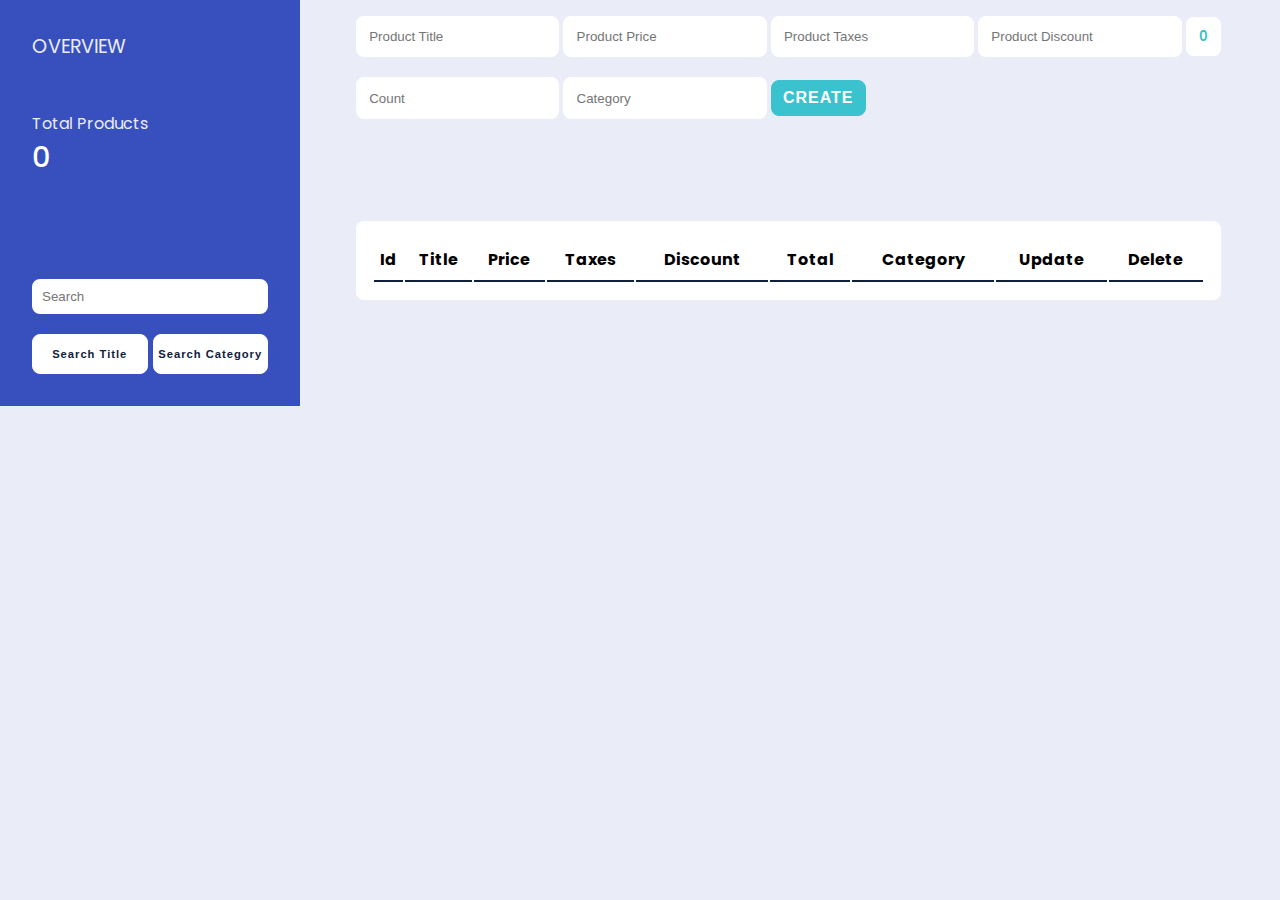
<file: index.html>
<!DOCTYPE html>
<html lang="en">
<head>
    <meta charset="UTF-8">
    <meta http-equiv="X-UA-Compatible" content="IE=edge">
    <meta name="viewport" content="width=device-width, initial-scale=1.0">
    <link rel="stylesheet" href="css/main.css">
    <link rel="stylesheet" href="https://cdnjs.cloudflare.com/ajax/libs/font-awesome/6.1.2/css/all.min.css" integrity="sha512-1sCRPdkRXhBV2PBLUdRb4tMg1w2YPf37qatUFeS7zlBy7jJI8Lf4VHwWfZZfpXtYSLy85pkm9GaYVYMfw5BC1A==" crossorigin="anonymous" referrerpolicy="no-referrer" />
    <title>product management system</title>
</head>
<body>
    <div class="app_container">
        <aside >
            <div class="total-products">
                <h2>overview</h2>
                <h3>total products</h3>
                <p></p>
            </div>
            <div class="search">
                <input type="text" placeholder="search" id="search" onkeyup="search(this.value)">
                <div class="search-btns">
                    <button onclick="getSearchMode(this.id)" id="search_title" class="search_title">search Title</button>
                    <button onclick="getSearchMode(this.id)" id="search_category" class="search_category">search category</button>
                </div>
            </div>
    
        </aside>
        <section class="crud">
            <div class="inputs">
                <div class="price">
                    <input onkeyup="getTotal()" type="text" id="title" placeholder="product title">
                    <input onkeyup="getTotal()" type="number"  id="price" placeholder="product price">
                    <input onkeyup="getTotal()" type="number"  id="taxes" placeholder="product taxes">
                    <input onkeyup="getTotal()" type="number"  id="discount" placeholder="product discount">
                    <small id="total">0</small>
                </div>
                <input type="number" id="count" placeholder="count">
                <input type="text" placeholder="category" id="category"> 
                <button class="submit">create <i class="fa-solid fa-square-plus"></i></button>
                
            </div>
            <div class="clear">

            </div>
            <div class="outputs">
                <table>
                    <tr class="table-head">
                        <th>id</th>
                        <th>title</th>
                        <th>price</th>
                        <th>taxes</th>
                        <th>discount</th>
                        <th>total</th>
                        <th>category</th>
                        <th>update</th>
                        <th>delete</th>
                    </tr>
                    <tbody id="t_body">
                        
                    </tbody>
                </table>
            </div>
        </section>
    </div>
    <script src="js/script.js"></script>
</body>
</html>
</file>
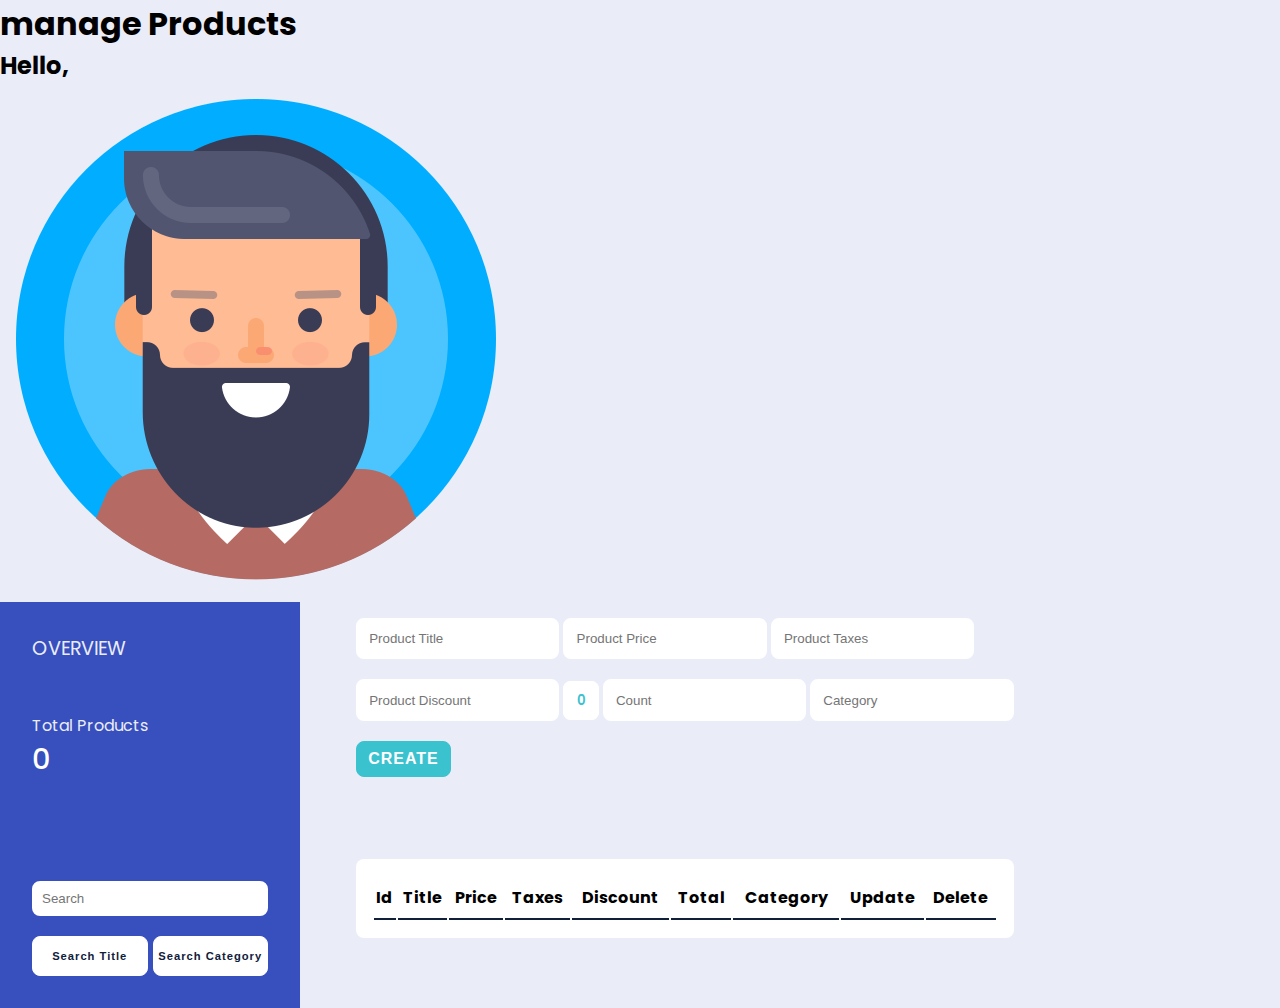
<file: system.html>
<!DOCTYPE html>
<html lang="en">
<head>
    <meta charset="UTF-8">
    <meta http-equiv="X-UA-Compatible" content="IE=edge">
    <meta name="viewport" content="width=device-width, initial-scale=1.0">
    <link rel="stylesheet" href="css/main.css">
    <link rel="stylesheet" href="https://cdnjs.cloudflare.com/ajax/libs/font-awesome/6.1.2/css/all.min.css" integrity="sha512-1sCRPdkRXhBV2PBLUdRb4tMg1w2YPf37qatUFeS7zlBy7jJI8Lf4VHwWfZZfpXtYSLy85pkm9GaYVYMfw5BC1A==" crossorigin="anonymous" referrerpolicy="no-referrer" />
    <title>product management system</title>
</head>
<body>
    <nav>
        <div class="logo">
            <h1>manage Products <i class="fa-solid fa-bars-progress"></i></h1>
        </div>
        <div class="user">
            <h2>
                Hello,
                <span></span>
            </h2>
            <div class="avatar">
                <img src="images/avatar 2.png" alt="person">
            </div>
        </div>
    </nav>
    <div class="app_container">
        <aside >
            <div class="total-products">
                <h2>overview</h2>
                <h3>total products</h3>
                <p></p>
            </div>
            <div class="search">
                <input type="text" placeholder="search" id="search" onkeyup="search(this.value)">
                <div class="search-btns">
                    <button onclick="getSearchMode(this.id)" id="search_title" class="search_title">search Title</button>
                    <button onclick="getSearchMode(this.id)" id="search_category" class="search_category">search category</button>
                </div>
            </div>
    
        </aside>
        <section class="crud">
            <div class="inputs">
                <div class="price">
                    <input onkeyup="getTotal()" type="text" id="title" placeholder="product title">
                    <input onkeyup="getTotal()" type="number"  id="price" placeholder="product price">
                    <input onkeyup="getTotal()" type="number"  id="taxes" placeholder="product taxes">
                    
                </div>
                <div>
                    <input onkeyup="getTotal()" type="number"  id="discount" placeholder="product discount">
                    <small id="total">0</small>
                    <input type="number" id="count" placeholder="count">
                    <input type="text" placeholder="category" id="category"> 
                </div>
                <button class="submit">create <i class="fa-solid fa-square-plus"></i></button>
                
            </div>
            <div class="clear">

            </div>
            <div class="outputs">
                <table id="table">
                    <tr class="table-head">
                        <th>id</th>
                        <th>title</th>
                        <th>price</th>
                        <th>taxes</th>
                        <th>discount</th>
                        <th>total</th>
                        <th>category</th>
                        <th>update</th>
                        <th>delete</th>
                    </tr>
                    <tbody id="t_body">
                        
                    </tbody>
                </table>
            </div>
        </section>
    </div>
    <script src="js/script.js"></script>
</body>
</html>
</file>
<file: css/main.css>
@import url("https://fonts.googleapis.com/css2?family=Poppins:wght@300;400;500;700&display=swap");
* {
  margin: 0;
  padding: 0;
  -webkit-box-sizing: border-box;
          box-sizing: border-box;
}

:root {
  --blue:#384FBE ;
  --body-bcg:#EAEDF8;
  --main-green:#3AC2CF;
  --dark-blue:#10203B;
}

body {
  background-color: var(--body-bcg);
  font-family: 'Poppins', sans-serif;
  height: 100%;
}

.app_container {
  display: -webkit-box;
  display: -ms-flexbox;
  display: flex;
  gap: 40px;
  height: 100%;
}

.app_container aside {
  width: 300px;
  height: auto;
  background-color: var(--blue);
  padding: 2rem;
  color: white;
}

.app_container aside .total-products h2 {
  font-weight: 400;
  font-size: 1.2rem;
  text-transform: uppercase;
  color: var(--body-bcg);
  margin-bottom: 50px;
}

.app_container aside .total-products h3 {
  font-weight: 400;
  font-size: 1rem;
  text-transform: capitalize;
  color: var(--body-bcg);
}

.app_container aside .total-products p {
  font-size: 1.8rem;
  font-weight: 500;
}

.app_container aside .search {
  margin-top: 100px;
}

.app_container aside .search input {
  width: 100%;
  border: none;
  outline: none;
  padding: 0.5rem;
  background-color: white;
  border-radius: 0.5rem;
  color: var(--dark-blue);
  text-transform: capitalize;
  margin-bottom: 20px;
  border: 2px solid white;
  -webkit-transition: all 0.3s ease-in-out;
  transition: all 0.3s ease-in-out;
}

.app_container aside .search input:focus {
  border: 2px solid var(--main-green);
}

.app_container aside .search .search-btns {
  display: -webkit-box;
  display: -ms-flexbox;
  display: flex;
  -webkit-box-pack: center;
      -ms-flex-pack: center;
          justify-content: center;
  -webkit-box-align: center;
      -ms-flex-align: center;
          align-items: center;
  gap: 5px;
}

.app_container aside .search .search-btns button {
  width: 50%;
  height: 40px;
  background-color: white;
  border: 1px solid white;
  outline: none;
  color: var(--dark-blue);
  border-radius: 0.5rem;
  cursor: pointer;
  font-size: 0.7rem;
  font-weight: 600;
  text-transform: capitalize;
  letter-spacing: 1px;
  -webkit-transition: all 0.3s ease-in-out;
  transition: all 0.3s ease-in-out;
}

.app_container aside .search .search-btns button:hover {
  background-color: transparent;
  border: 1px solid var(--dark-blue);
  color: white;
}

.app_container .crud {
  padding: 1rem;
}

.app_container .crud .inputs input {
  border: none;
  outline: none;
  padding: 0.7rem;
  background-color: white;
  border-radius: 0.5rem;
  color: var(--dark-blue);
  text-transform: capitalize;
  margin-bottom: 20px;
  border: 2px solid white;
  -webkit-transition: all 0.3s ease-in-out;
  transition: all 0.3s ease-in-out;
}

.app_container .crud .inputs input:focus {
  border: 2px solid var(--main-green);
}

.app_container .crud .inputs small {
  background-color: white;
  color: var(--main-green);
  font-weight: 600;
  padding: 0.5rem 0.7rem;
  border-radius: 0.5rem;
  border: 2px solid white;
}

.app_container .crud .inputs .submit {
  background-color: var(--main-green);
  border: 1px solid var(--main-green);
  outline: none;
  color: white;
  padding: 0.5rem 0.7rem;
  border-radius: 0.5rem;
  cursor: pointer;
  font-size: 1rem;
  font-weight: 600;
  text-transform: uppercase;
  letter-spacing: 1px;
  -webkit-transition: all 0.3s ease-in-out;
  transition: all 0.3s ease-in-out;
}

.app_container .crud .inputs .submit i {
  -webkit-transition: all 0.3s ease-in-out;
  transition: all 0.3s ease-in-out;
}

.app_container .crud .inputs .submit:hover {
  background-color: white;
  color: var(--main-green);
}

.app_container .crud .inputs .submit:hover i {
  color: var(--main-green);
}

.app_container .crud .clear {
  width: 100%;
  display: -webkit-box;
  display: -ms-flexbox;
  display: flex;
  -webkit-box-pack: center;
      -ms-flex-pack: center;
          justify-content: center;
  margin-top: 50px;
}

.app_container .crud .clear .clear_btn {
  background-color: #c0392b;
  border: 1px solid #c0392b;
  outline: none;
  color: white;
  padding: 0.5rem 0.7rem;
  border-radius: 0.5rem;
  cursor: pointer;
  font-size: 1rem;
  font-weight: 600;
  text-transform: uppercase;
  letter-spacing: 1px;
  -webkit-transition: all 0.3s ease-in-out;
  transition: all 0.3s ease-in-out;
}

.app_container .crud .clear .clear_btn:hover {
  background-color: white;
  color: #c0392b;
}

.app_container .crud .outputs {
  padding-top: 2rem;
}

.app_container .crud .outputs table {
  width: 100%;
  text-align: center;
  background-color: white;
  padding: 1rem;
  border-radius: 0.5rem;
}

.app_container .crud .outputs table th {
  text-transform: capitalize;
  padding: 0.5rem 0;
  border-bottom: 2px solid var(--dark-blue);
}

.app_container .crud .outputs table tbody tr:not(:last-child) td {
  border-bottom: 1px solid var(--dark-blue);
}

.app_container .crud .outputs table tbody tr td {
  padding: 1rem 0;
  color: var(--blue);
}

.app_container .crud .outputs table tbody tr button {
  border: 1px solid var(--main-green);
  background-color: var(--main-green);
  color: white;
  padding: 0.5rem 0.7rem;
  cursor: pointer;
  text-transform: capitalize;
  font-weight: 500;
  -webkit-transition: all 0.3s ease-in-out;
  transition: all 0.3s ease-in-out;
}

.app_container .crud .outputs table tbody tr button:hover {
  background-color: transparent;
  color: var(--main-green);
}

.app_container .crud .outputs table tbody tr button:hover i {
  color: var(--main-green);
}

@media screen and (max-width: 992px) {
  .app_container {
    -webkit-box-orient: vertical;
    -webkit-box-direction: normal;
        -ms-flex-direction: column;
            flex-direction: column;
  }
  .app_container aside {
    width: 100%;
    height: auto;
    display: -webkit-box;
    display: -ms-flexbox;
    display: flex;
    -webkit-box-pack: justify;
        -ms-flex-pack: justify;
            justify-content: space-between;
    -webkit-box-align: start;
        -ms-flex-align: start;
            align-items: flex-start;
    -ms-flex-wrap: wrap;
        flex-wrap: wrap;
    gap: 40px;
  }
  .app_container aside .search {
    margin-top: 0;
    width: 300px;
  }
}

@media screen and (max-width: 510px) {
  .app_container aside {
    -webkit-box-align: center;
        -ms-flex-align: center;
            align-items: center;
    -webkit-box-pack: center;
        -ms-flex-pack: center;
            justify-content: center;
    text-align: center;
  }
}
/*# sourceMappingURL=main.css.map */
</file>
